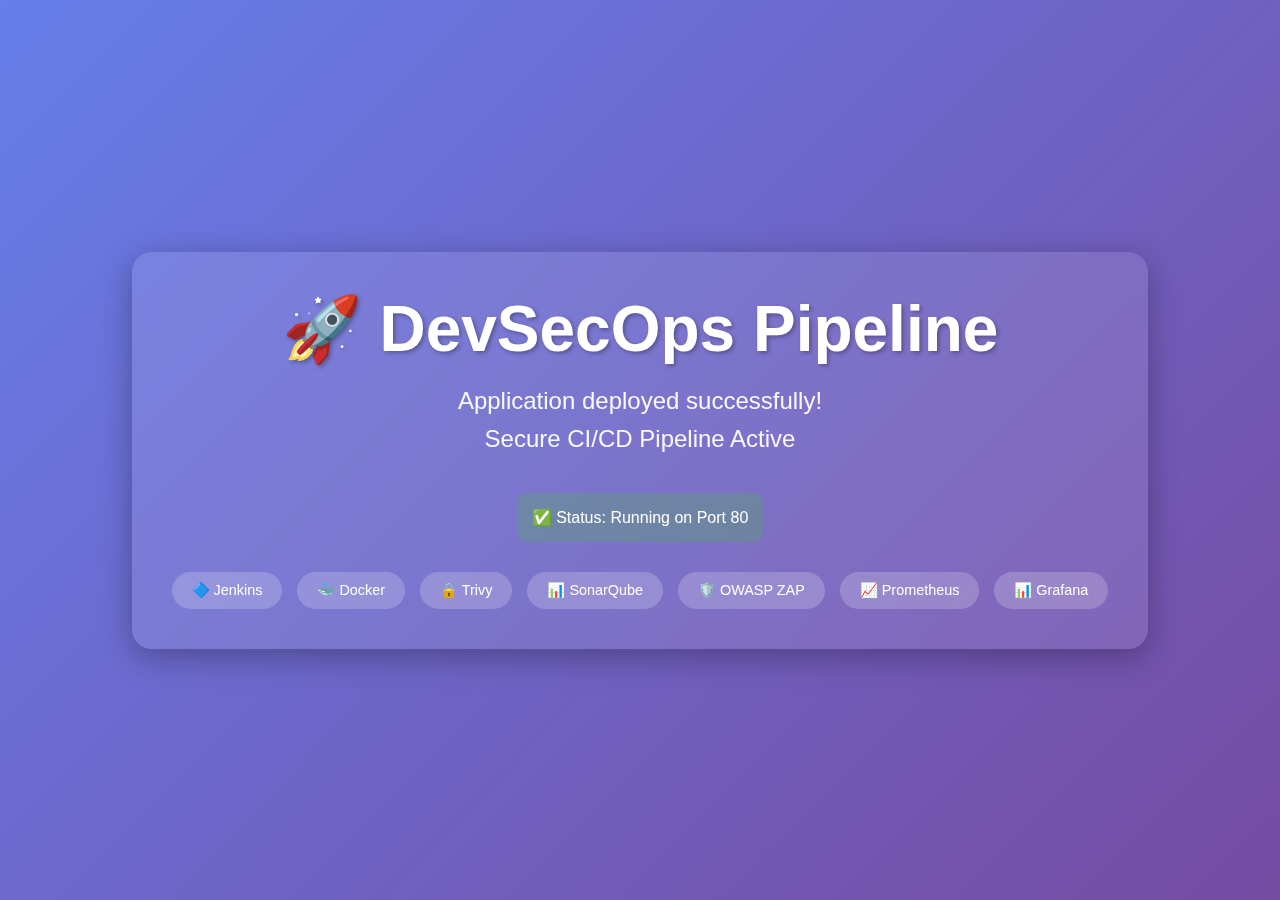
<file: app/index.html>
<!DOCTYPE html>
<html lang="en">
<head>
    <meta charset="UTF-8">
    <meta name="viewport" content="width=device-width, initial-scale=1.0">
    <title>DevSecOps Application</title>
    <style>
        * {
            margin: 0;
            padding: 0;
            box-sizing: border-box;
        }
        
        body {
            font-family: 'Segoe UI', Tahoma, Geneva, Verdana, sans-serif;
            background: linear-gradient(135deg, #667eea 0%, #764ba2 100%);
            min-height: 100vh;
            display: flex;
            justify-content: center;
            align-items: center;
            color: white;
        }
        
        .container {
            text-align: center;
            padding: 40px;
            background: rgba(255, 255, 255, 0.1);
            border-radius: 20px;
            backdrop-filter: blur(10px);
            box-shadow: 0 8px 32px rgba(0, 0, 0, 0.3);
        }
        
        h1 {
            font-size: 4em;
            margin-bottom: 20px;
            text-shadow: 2px 2px 4px rgba(0, 0, 0, 0.3);
        }
        
        p {
            font-size: 1.5em;
            margin: 10px 0;
            opacity: 0.95;
        }
        
        .status {
            margin-top: 30px;
            padding: 15px;
            background: rgba(76, 175, 80, 0.3);
            border-radius: 10px;
            display: inline-block;
        }
        
        .tools {
            margin-top: 30px;
            display: flex;
            justify-content: center;
            flex-wrap: wrap;
            gap: 15px;
        }
        
        .tool-badge {
            background: rgba(255, 255, 255, 0.2);
            padding: 10px 20px;
            border-radius: 25px;
            font-size: 0.9em;
        }
    </style>
</head>
<body>
    <div class="container">
        <h1>🚀 DevSecOps Pipeline</h1>
        <p>Application deployed successfully!</p>
        <p>Secure CI/CD Pipeline Active</p>
        
        <div class="status">
            ✅ Status: Running on Port 80
        </div>
        
        <div class="tools">
            <div class="tool-badge">🔷 Jenkins</div>
            <div class="tool-badge">🐳 Docker</div>
            <div class="tool-badge">🔒 Trivy</div>
            <div class="tool-badge">📊 SonarQube</div>
            <div class="tool-badge">🛡️ OWASP ZAP</div>
            <div class="tool-badge">📈 Prometheus</div>
            <div class="tool-badge">📊 Grafana</div>
        </div>
    </div>
</body>
</html>
</file>
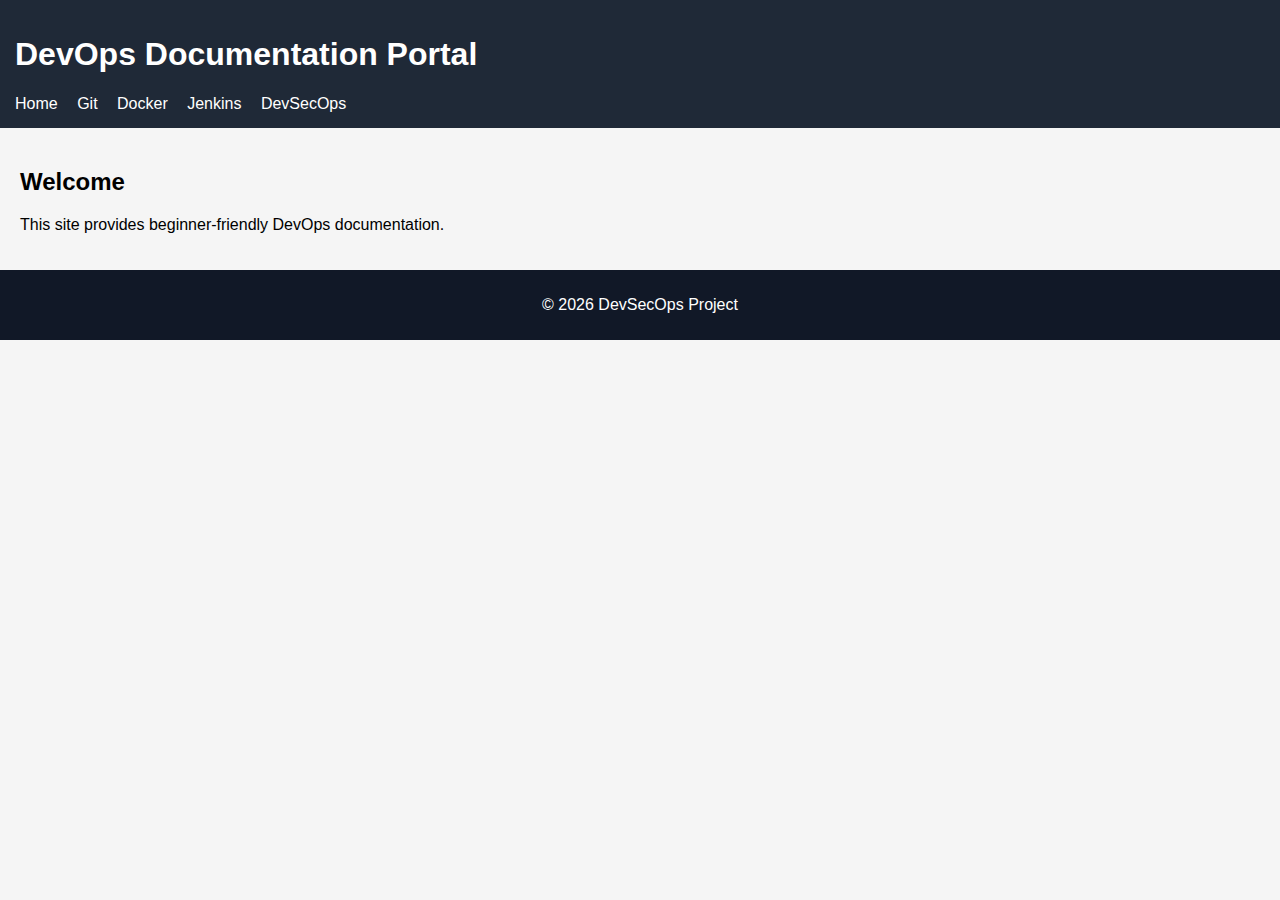
<file: docs/index.html>
<!DOCTYPE html>
<html lang="en">
<head>
    <meta charset="UTF-8">
    <meta http-equiv="X-UA-Compatible" content="IE=edge">

    <!-- Security Headers -->
    <meta http-equiv="Content-Security-Policy" content="default-src 'self';">
    <meta http-equiv="X-Frame-Options" content="DENY">
    <meta http-equiv="X-Content-Type-Options" content="nosniff">

    <title>DevOps Documentation</title>
    <link rel="stylesheet" href="style.css">
</head>
<body>

<header>
    <h1>DevOps Documentation Portal</h1>
    <nav>
        <a href="index.html">Home</a>
        <a href="git.html">Git</a>
        <a href="docker.html">Docker</a>
        <a href="jenkins.html">Jenkins</a>
        <a href="devsecops.html">DevSecOps</a>
    </nav>
</header>

<main>
    <h2>Welcome</h2>
    <p>This site provides beginner-friendly DevOps documentation.</p>
</main>

<footer>
    <p>© 2026 DevSecOps Project</p>
</footer>

</body>
</html>
</file>
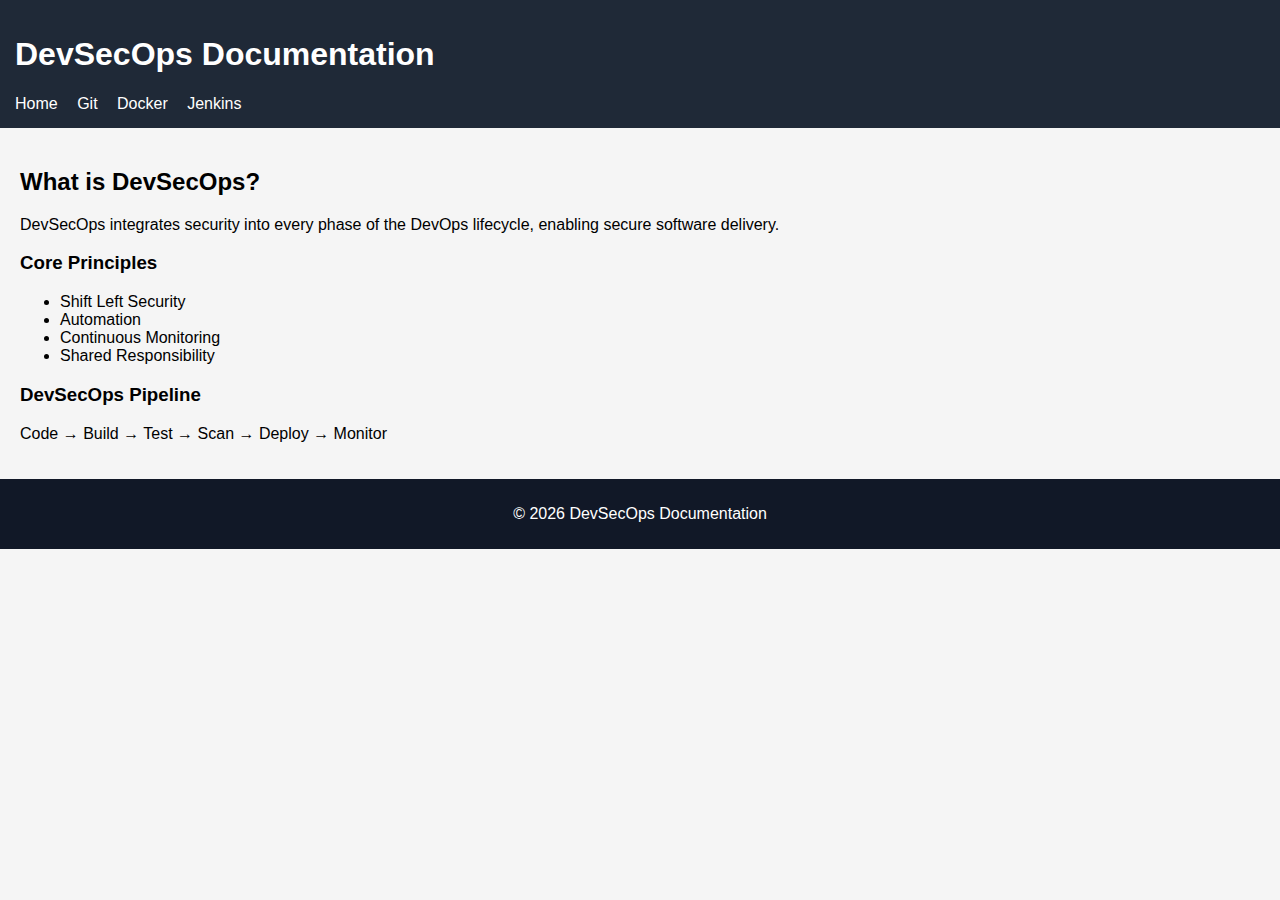
<file: docs/devsecops.html>
<!DOCTYPE html>
<html lang="en">
<head>
    <meta charset="UTF-8">
    <meta http-equiv="Content-Security-Policy" content="default-src 'self';">
    <meta http-equiv="X-Frame-Options" content="DENY">
    <meta http-equiv="X-Content-Type-Options" content="nosniff">
    <title>DevSecOps Overview</title>
    <link rel="stylesheet" href="style.css">
</head>
<body>

<header>
    <h1>DevSecOps Documentation</h1>
    <nav>
        <a href="index.html">Home</a>
        <a href="git.html">Git</a>
        <a href="docker.html">Docker</a>
        <a href="jenkins.html">Jenkins</a>
    </nav>
</header>

<main>
    <h2>What is DevSecOps?</h2>
    <p>
        DevSecOps integrates security into every phase of the DevOps
        lifecycle, enabling secure software delivery.
    </p>

    <h3>Core Principles</h3>
    <ul>
        <li>Shift Left Security</li>
        <li>Automation</li>
        <li>Continuous Monitoring</li>
        <li>Shared Responsibility</li>
    </ul>

    <h3>DevSecOps Pipeline</h3>
    <p>
        Code → Build → Test → Scan → Deploy → Monitor
    </p>
</main>

<footer>
    <p>© 2026 DevSecOps Documentation</p>
</footer>

</body>
</html>
</file>
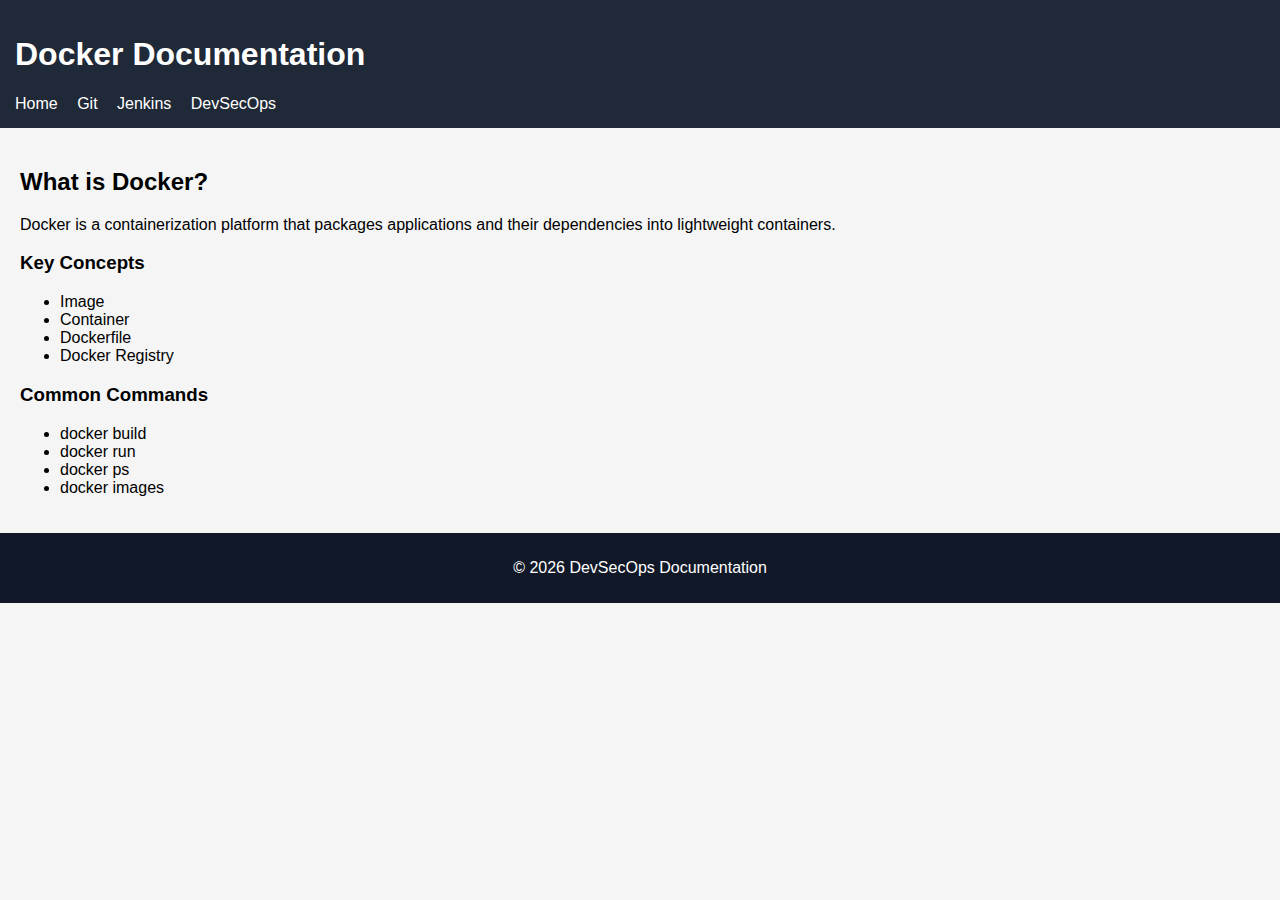
<file: docs/docker.html>
<!DOCTYPE html>
<html lang="en">
<head>
    <meta charset="UTF-8">
    <meta http-equiv="Content-Security-Policy" content="default-src 'self';">
    <meta http-equiv="X-Frame-Options" content="DENY">
    <meta http-equiv="X-Content-Type-Options" content="nosniff">
    <title>Docker Basics</title>
    <link rel="stylesheet" href="style.css">
</head>
<body>

<header>
    <h1>Docker Documentation</h1>
    <nav>
        <a href="index.html">Home</a>
        <a href="git.html">Git</a>
        <a href="jenkins.html">Jenkins</a>
        <a href="devsecops.html">DevSecOps</a>
    </nav>
</header>

<main>
    <h2>What is Docker?</h2>
    <p>
        Docker is a containerization platform that packages applications and
        their dependencies into lightweight containers.
    </p>

    <h3>Key Concepts</h3>
    <ul>
        <li>Image</li>
        <li>Container</li>
        <li>Dockerfile</li>
        <li>Docker Registry</li>
    </ul>

    <h3>Common Commands</h3>
    <ul>
        <li>docker build</li>
        <li>docker run</li>
        <li>docker ps</li>
        <li>docker images</li>
    </ul>
</main>

<footer>
    <p>© 2026 DevSecOps Documentation</p>
</footer>

</body>
</html>
</file>
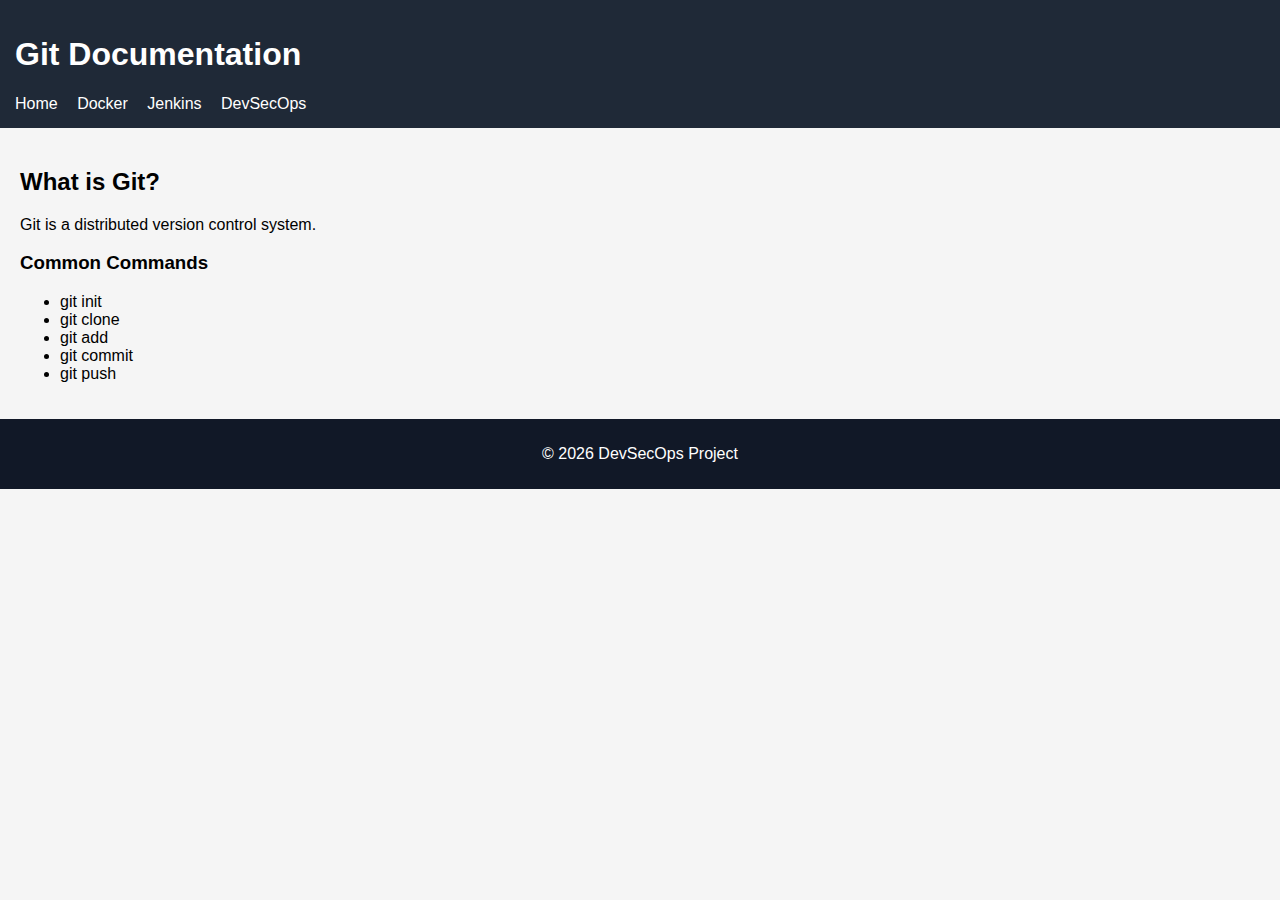
<file: docs/git.html>
<!DOCTYPE html>
<html lang="en">
<head>
    <meta charset="UTF-8">
    <meta http-equiv="Content-Security-Policy" content="default-src 'self';">
    <title>Git Basics</title>
    <link rel="stylesheet" href="style.css">
</head>
<body>

<header>
    <h1>Git Documentation</h1>
    <nav>
        <a href="index.html">Home</a>
        <a href="docker.html">Docker</a>
        <a href="jenkins.html">Jenkins</a>
        <a href="devsecops.html">DevSecOps</a>
    </nav>
</header>

<main>
    <h2>What is Git?</h2>
    <p>Git is a distributed version control system.</p>

    <h3>Common Commands</h3>
    <ul>
        <li>git init</li>
        <li>git clone</li>
        <li>git add</li>
        <li>git commit</li>
        <li>git push</li>
    </ul>
</main>

<footer>
    <p>© 2026 DevSecOps Project</p>
</footer>

</body>
</html>
</file>
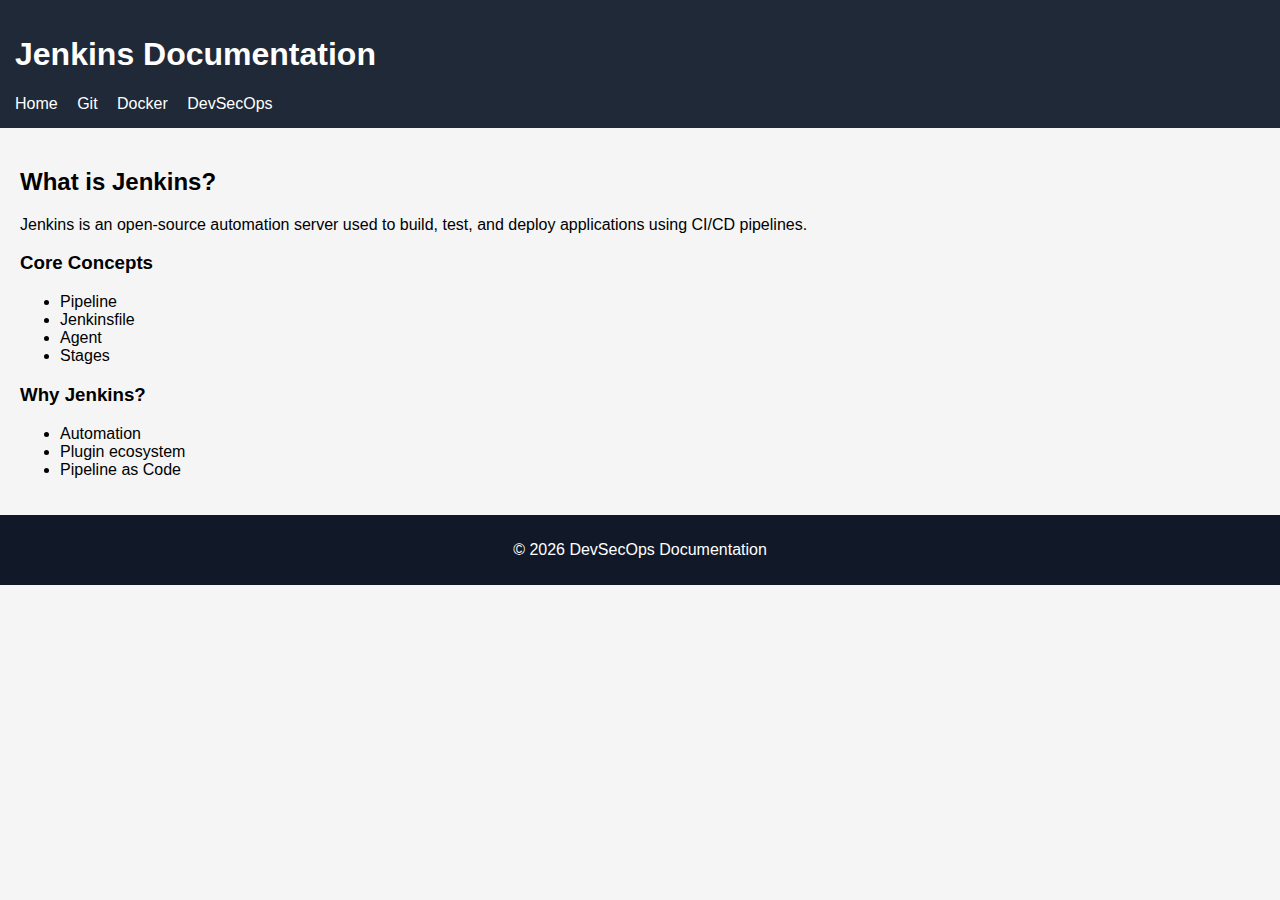
<file: docs/jenkins.html>
<!DOCTYPE html>
<html lang="en">
<head>
    <meta charset="UTF-8">
    <meta http-equiv="Content-Security-Policy" content="default-src 'self';">
    <meta http-equiv="X-Frame-Options" content="DENY">
    <meta http-equiv="X-Content-Type-Options" content="nosniff">
    <title>Jenkins Basics</title>
    <link rel="stylesheet" href="style.css">
</head>
<body>

<header>
    <h1>Jenkins Documentation</h1>
    <nav>
        <a href="index.html">Home</a>
        <a href="git.html">Git</a>
        <a href="docker.html">Docker</a>
        <a href="devsecops.html">DevSecOps</a>
    </nav>
</header>

<main>
    <h2>What is Jenkins?</h2>
    <p>
        Jenkins is an open-source automation server used to build, test,
        and deploy applications using CI/CD pipelines.
    </p>

    <h3>Core Concepts</h3>
    <ul>
        <li>Pipeline</li>
        <li>Jenkinsfile</li>
        <li>Agent</li>
        <li>Stages</li>
    </ul>

    <h3>Why Jenkins?</h3>
    <ul>
        <li>Automation</li>
        <li>Plugin ecosystem</li>
        <li>Pipeline as Code</li>
    </ul>
</main>

<footer>
    <p>© 2026 DevSecOps Documentation</p>
</footer>

</body>
</html>
</file>
<file: docs/style.css>
body {
    font-family: Arial, sans-serif;
    margin: 0;
    background-color: #f5f5f5;
}

header {
    background: #1f2937;
    color: white;
    padding: 15px;
}

nav a {
    color: white;
    margin-right: 15px;
    text-decoration: none;
}

main {
    padding: 20px;
}

footer {
    background: #111827;
    color: white;
    text-align: center;
    padding: 10px;
}
</file>
